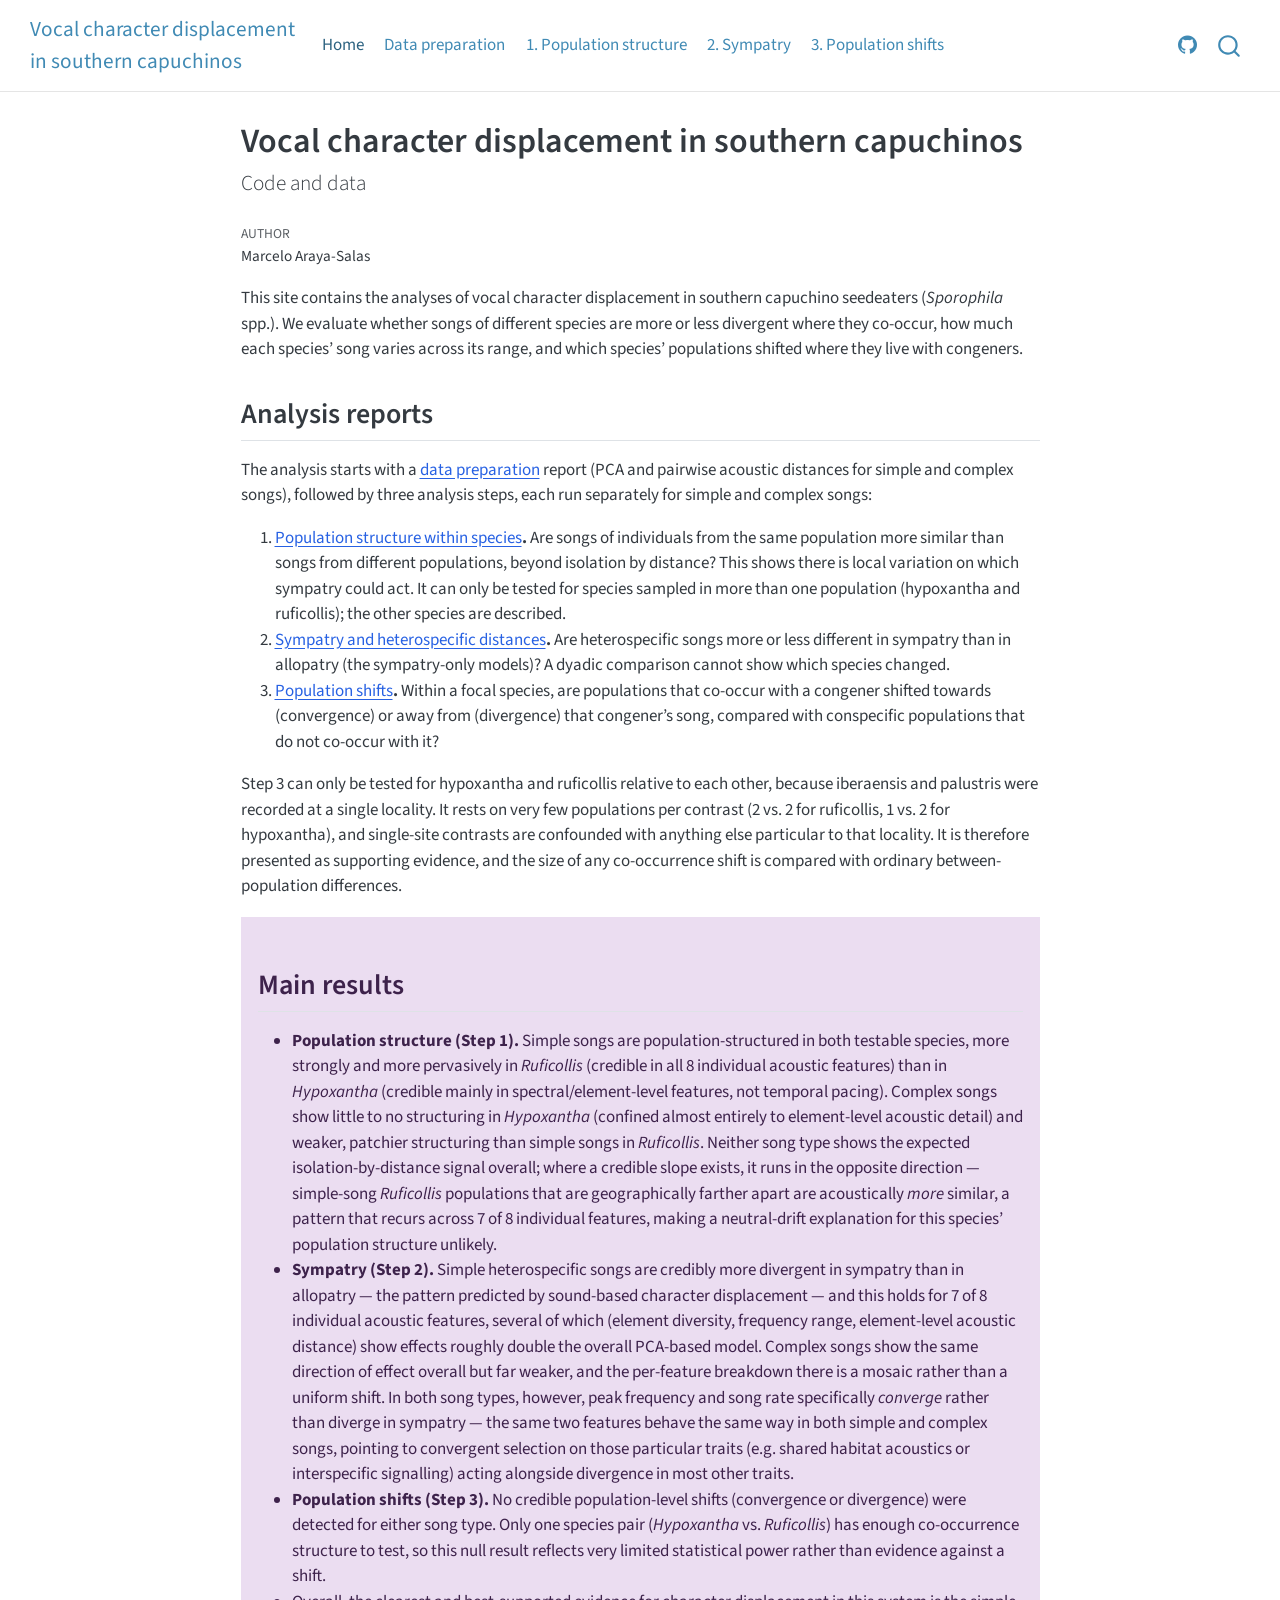
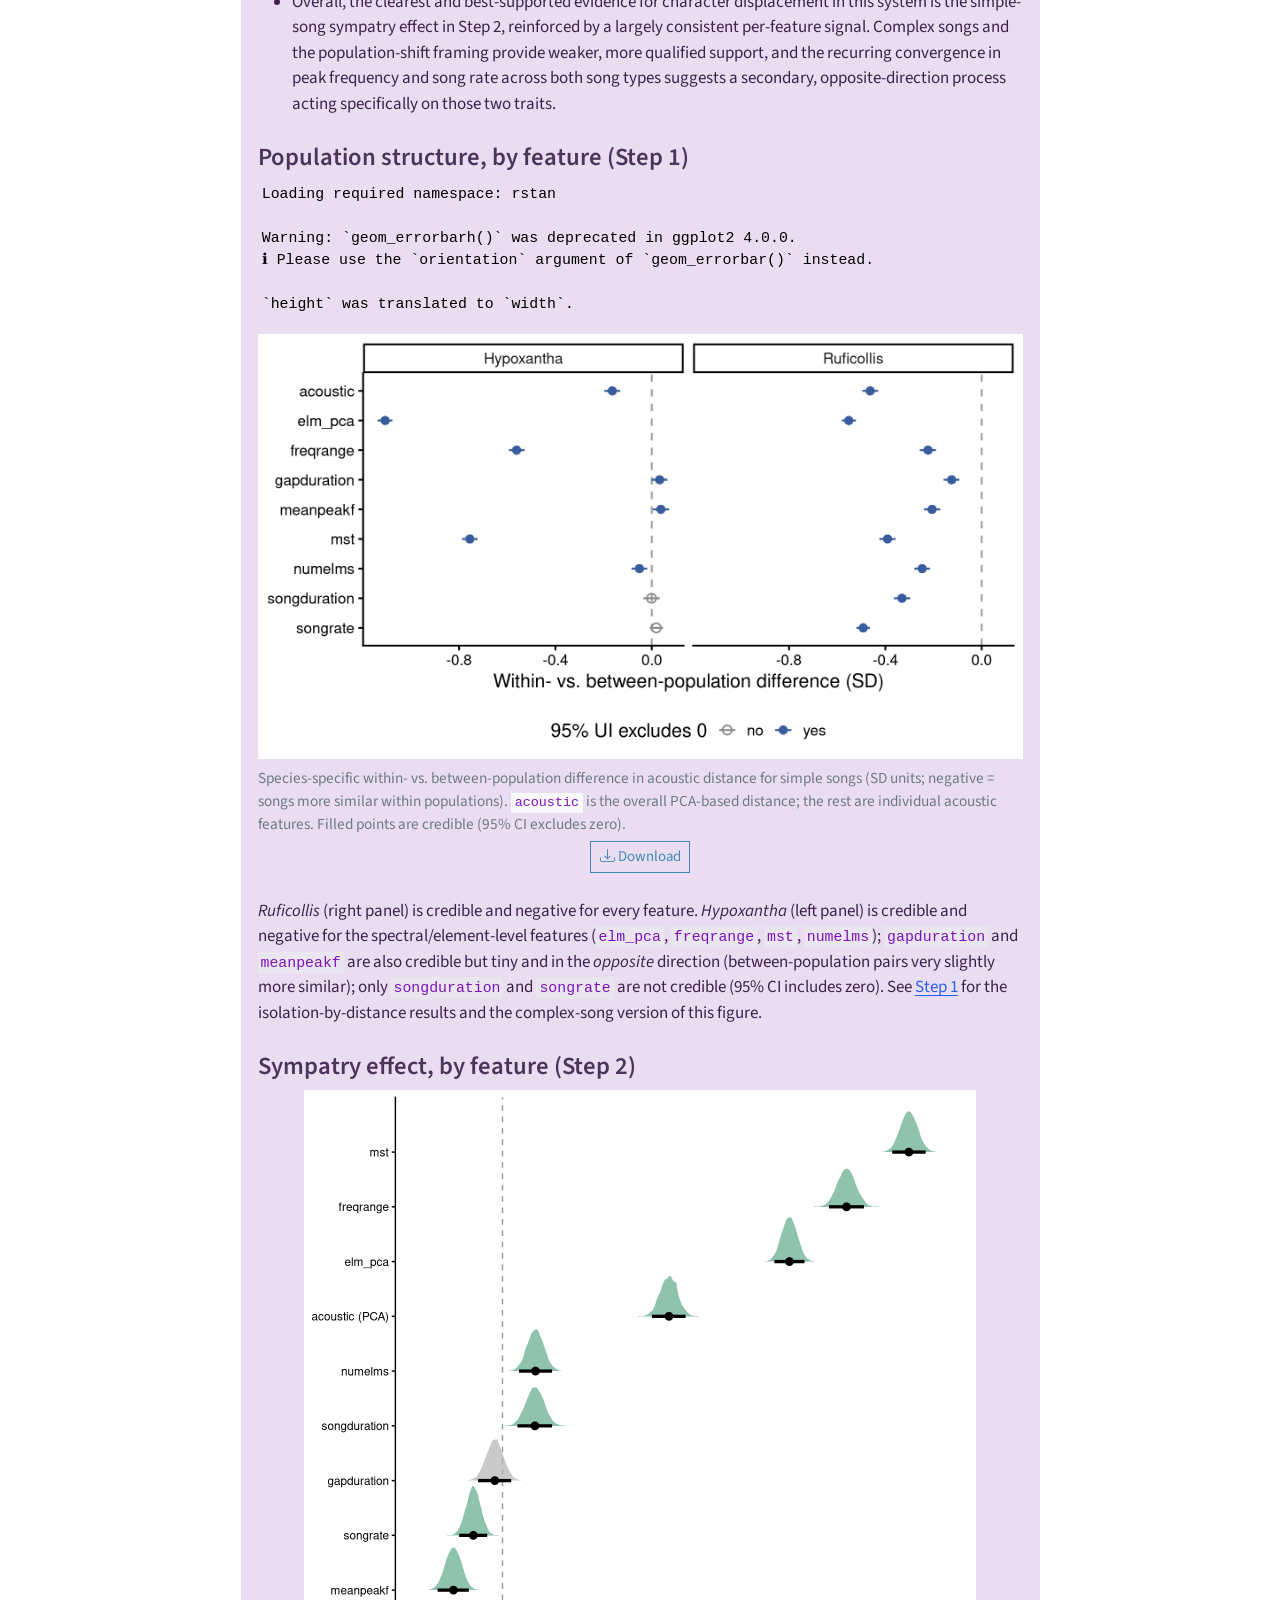
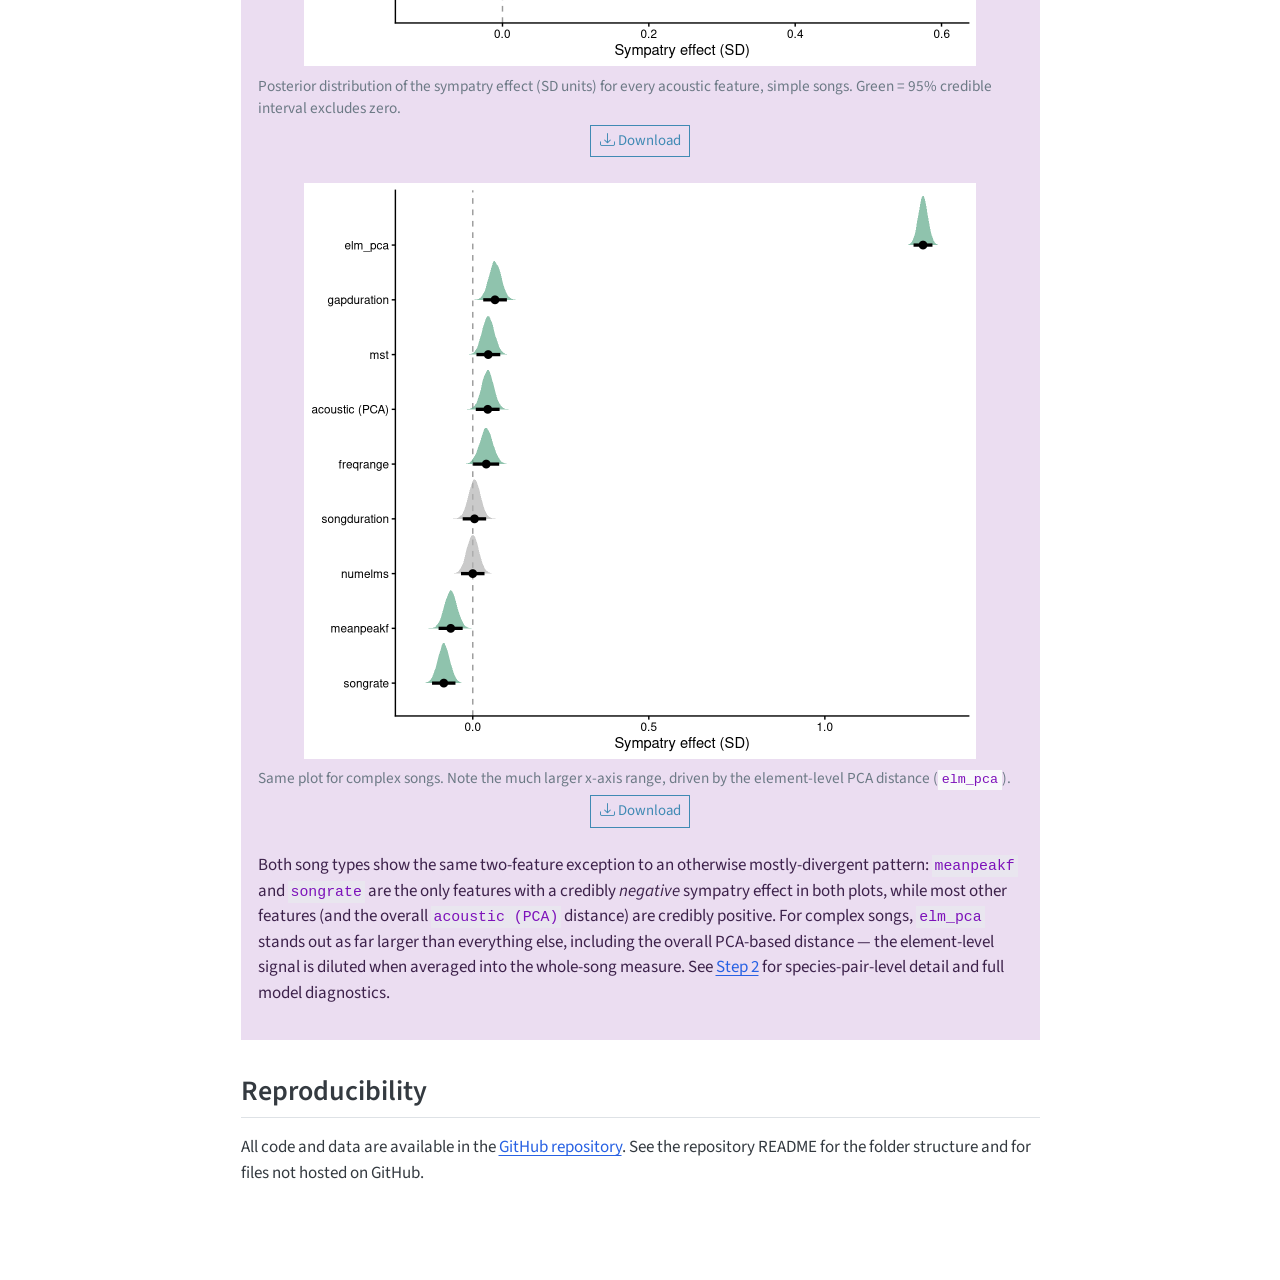
<file: index.html>
<!DOCTYPE html>
<html xmlns="http://www.w3.org/1999/xhtml" lang="en" xml:lang="en"><head>

<meta charset="utf-8">
<meta name="generator" content="quarto-1.10.19">

<meta name="viewport" content="width=device-width, initial-scale=1.0, user-scalable=yes">

<meta name="author" content="Marcelo Araya-Salas">

<title>Vocal character displacement in southern capuchinos – Vocal character displacementin southern capuchinos</title>
<style>
/* Default styles provided by pandoc.
** See https://pandoc.org/MANUAL.html#variables-for-html for config info.
*/
span.smallcaps{font-variant: small-caps;}
div.columns{display: flex; gap: 1.5em;}
div.column{flex: auto;}
@media screen {
div.columns{gap: min(4vw, 1.5em);}
div.column{overflow-x: auto;}
}
div.hanging-indent{margin-left: 1.5em; text-indent: -1.5em;}
ul.task-list{list-style: none;}
ul.task-list li input[type="checkbox"] {
  width: 0.8em;
  margin: 0 0.8em 0.2em -1em; /* quarto-specific, see https://github.com/quarto-dev/quarto-cli/issues/4556 */ 
  vertical-align: middle;
}
</style>


<script src="site_libs/quarto-nav/quarto-nav.js"></script>
<script src="site_libs/quarto-nav/headroom.min.js"></script>
<script src="site_libs/clipboard/clipboard.min.js"></script>
<script src="site_libs/quarto-search/autocomplete.umd.js"></script>
<script src="site_libs/quarto-search/fuse.min.js"></script>
<script src="site_libs/quarto-search/quarto-search.js"></script>
<meta name="quarto:offset" content="./">
<script src="site_libs/quarto-html/quarto.js" type="module"></script>
<script src="site_libs/quarto-html/tabsets/tabsets.js" type="module"></script>
<script src="site_libs/quarto-html/popper.min.js"></script>
<script src="site_libs/quarto-html/tippy.umd.min.js"></script>
<script src="site_libs/quarto-html/anchor.min.js"></script>
<link href="site_libs/quarto-html/tippy.css" rel="stylesheet">
<link href="site_libs/quarto-html/quarto-syntax-highlighting-bf27225e3a48a9273f3daa8f8e829971.css" rel="stylesheet" id="quarto-text-highlighting-styles">
<script src="site_libs/bootstrap/bootstrap.min.js"></script>
<link href="site_libs/bootstrap/bootstrap-icons.css" rel="stylesheet">
<link href="site_libs/bootstrap/bootstrap-070bf938d0a851c3af7fea234073bdf2.min.css" rel="stylesheet" append-hash="true" id="quarto-bootstrap" data-mode="light">
<script id="quarto-search-options" type="application/json">{
  "location": "navbar",
  "copy-button": false,
  "collapse-after": 3,
  "panel-placement": "end",
  "type": "overlay",
  "limit": 50,
  "keyboard-shortcut": [
    "f",
    "/",
    "s"
  ],
  "show-item-context": false,
  "language": {
    "search-no-results-text": "No results",
    "search-matching-documents-text": "matching documents",
    "search-copy-link-title": "Copy link to search",
    "search-hide-matches-text": "Hide additional matches",
    "search-more-match-text": "more match in this document",
    "search-more-matches-text": "more matches in this document",
    "search-clear-button-title": "Clear",
    "search-text-placeholder": "",
    "search-detached-cancel-button-title": "Cancel",
    "search-submit-button-title": "Submit",
    "search-label": "Search"
  }
}</script>


<link rel="stylesheet" href="styles.css">
</head>

<body class="nav-fixed fullcontent quarto-light">

<div id="quarto-search-results"></div>
  <header id="quarto-header" class="headroom fixed-top">
    <nav class="navbar navbar-expand-lg " data-bs-theme="dark">
      <div class="navbar-container container-fluid">
      <div class="navbar-brand-container mx-auto">
    <a class="navbar-brand" href="./index.html">
    <span class="navbar-title">Vocal character displacement<br>in southern capuchinos</span>
    </a>
  </div>
            <div id="quarto-search" class="" title="Search"></div>
          <button class="navbar-toggler" type="button" data-bs-toggle="collapse" data-bs-target="#navbarCollapse" aria-controls="navbarCollapse" role="menu" aria-expanded="false" aria-label="Toggle navigation" onclick="if (window.quartoToggleHeadroom) { window.quartoToggleHeadroom(); }">
  <span class="navbar-toggler-icon"></span>
</button>
          <div class="collapse navbar-collapse" id="navbarCollapse">
            <ul class="navbar-nav navbar-nav-scroll me-auto">
  <li class="nav-item">
    <a class="nav-link active" href="./index.html" aria-current="page"> 
<span class="menu-text">Home</span></a>
  </li>  
  <li class="nav-item">
    <a class="nav-link" href="./scripts/0_data_preparation.html"> 
<span class="menu-text">Data preparation</span></a>
  </li>  
  <li class="nav-item">
    <a class="nav-link" href="./scripts/1_population_structure.html"> 
<span class="menu-text">1. Population structure</span></a>
  </li>  
  <li class="nav-item">
    <a class="nav-link" href="./scripts/2_sympatry_and_heterospecific_distances.html"> 
<span class="menu-text">2. Sympatry</span></a>
  </li>  
  <li class="nav-item">
    <a class="nav-link" href="./scripts/3_population_shifts.html"> 
<span class="menu-text">3. Population shifts</span></a>
  </li>  
</ul>
            <ul class="navbar-nav navbar-nav-scroll ms-auto">
  <li class="nav-item compact">
    <a class="nav-link" href="https://github.com/maRce10/vocal_character_displacement_in_southern_capuchinos"> <i class="bi bi-github" role="img" aria-label="GitHub repository">
</i> 
<span class="menu-text"></span></a>
  </li>  
</ul>
          </div> <!-- /navcollapse -->
            <div class="quarto-navbar-tools">
</div>
      </div> <!-- /container-fluid -->
    </nav>
</header>
<!-- content -->
<div id="quarto-content" class="quarto-container page-columns page-rows-contents page-layout-article page-navbar">
<!-- sidebar -->
<!-- margin-sidebar -->
    
<!-- main -->
<main class="content" id="quarto-document-content">

<header id="title-block-header" class="quarto-title-block default">
<div class="quarto-title">
<h1 class="title">Vocal character displacement in southern capuchinos</h1>
<p class="subtitle lead">Code and data</p>
</div>



<div class="quarto-title-meta">

    <div>
    <div class="quarto-title-meta-heading">Author</div>
    <div class="quarto-title-meta-contents">
             <p>Marcelo Araya-Salas </p>
          </div>
  </div>
    
  
    
  </div>
  


</header>


<p>This site contains the analyses of vocal character displacement in southern capuchino seedeaters (<em>Sporophila</em> spp.). We evaluate whether songs of different species are more or less divergent where they co-occur, how much each species’ song varies across its range, and which species’ populations shifted where they live with congeners.</p>
<section id="analysis-reports" class="level2">
<h2 class="anchored" data-anchor-id="analysis-reports">Analysis reports</h2>
<p>The analysis starts with a <a href="./scripts/0_data_preparation.html">data preparation</a> report (PCA and pairwise acoustic distances for simple and complex songs), followed by three analysis steps, each run separately for simple and complex songs:</p>
<ol type="1">
<li><strong><a href="./scripts/1_population_structure.html">Population structure within species</a>.</strong> Are songs of individuals from the same population more similar than songs from different populations, beyond isolation by distance? This shows there is local variation on which sympatry could act. It can only be tested for species sampled in more than one population (hypoxantha and ruficollis); the other species are described.</li>
<li><strong><a href="./scripts/2_sympatry_and_heterospecific_distances.html">Sympatry and heterospecific distances</a>.</strong> Are heterospecific songs more or less different in sympatry than in allopatry (the sympatry-only models)? A dyadic comparison cannot show which species changed.</li>
<li><strong><a href="./scripts/3_population_shifts.html">Population shifts</a>.</strong> Within a focal species, are populations that co-occur with a congener shifted towards (convergence) or away from (divergence) that congener’s song, compared with conspecific populations that do not co-occur with it?</li>
</ol>
<p>Step 3 can only be tested for hypoxantha and ruficollis relative to each other, because iberaensis and palustris were recorded at a single locality. It rests on very few populations per contrast (2 vs.&nbsp;2 for ruficollis, 1 vs.&nbsp;2 for hypoxantha), and single-site contrasts are confounded with anything else particular to that locality. It is therefore presented as supporting evidence, and the size of any co-occurrence shift is compared with ordinary between-population differences.</p>
</section>
<section id="main-results" class="level2 alert alert-info">
<h2 class="anchored" data-anchor-id="main-results">Main results</h2>
<ul>
<li><strong>Population structure (Step 1).</strong> Simple songs are population-structured in both testable species, more strongly and more pervasively in <em>Ruficollis</em> (credible in all 8 individual acoustic features) than in <em>Hypoxantha</em> (credible mainly in spectral/element-level features, not temporal pacing). Complex songs show little to no structuring in <em>Hypoxantha</em> (confined almost entirely to element-level acoustic detail) and weaker, patchier structuring than simple songs in <em>Ruficollis</em>. Neither song type shows the expected isolation-by-distance signal overall; where a credible slope exists, it runs in the opposite direction — simple-song <em>Ruficollis</em> populations that are geographically farther apart are acoustically <em>more</em> similar, a pattern that recurs across 7 of 8 individual features, making a neutral-drift explanation for this species’ population structure unlikely.</li>
<li><strong>Sympatry (Step 2).</strong> Simple heterospecific songs are credibly more divergent in sympatry than in allopatry — the pattern predicted by sound-based character displacement — and this holds for 7 of 8 individual acoustic features, several of which (element diversity, frequency range, element-level acoustic distance) show effects roughly double the overall PCA-based model. Complex songs show the same direction of effect overall but far weaker, and the per-feature breakdown there is a mosaic rather than a uniform shift. In both song types, however, peak frequency and song rate specifically <em>converge</em> rather than diverge in sympatry — the same two features behave the same way in both simple and complex songs, pointing to convergent selection on those particular traits (e.g.&nbsp;shared habitat acoustics or interspecific signalling) acting alongside divergence in most other traits.</li>
<li><strong>Population shifts (Step 3).</strong> No credible population-level shifts (convergence or divergence) were detected for either song type. Only one species pair (<em>Hypoxantha</em> vs.&nbsp;<em>Ruficollis</em>) has enough co-occurrence structure to test, so this null result reflects very limited statistical power rather than evidence against a shift.</li>
<li>Overall, the clearest and best-supported evidence for character displacement in this system is the simple-song sympatry effect in Step 2, reinforced by a largely consistent per-feature signal. Complex songs and the population-shift framing provide weaker, more qualified support, and the recurring convergence in peak frequency and song rate across both song types suggests a secondary, opposite-direction process acting specifically on those two traits.</li>
</ul>
<section id="population-structure-by-feature-step-1" class="level3">
<h3 class="anchored" data-anchor-id="population-structure-by-feature-step-1">Population structure, by feature (Step 1)</h3>
<div class="cell">
<div class="cell-output cell-output-stderr">
<pre><code>Loading required namespace: rstan</code></pre>
</div>
<div class="cell-output cell-output-stderr">
<pre><code>Warning: `geom_errorbarh()` was deprecated in ggplot2 4.0.0.
ℹ Please use the `orientation` argument of `geom_errorbar()` instead.</code></pre>
</div>
<div class="cell-output cell-output-stderr">
<pre><code>`height` was translated to `width`.</code></pre>
</div>
<div class="cell-output-display">
<div class="quarto-figure quarto-figure-center">
<figure class="figure">
<p><img src="index_files/figure-html/step1 figure-1.png" class="img-fluid figure-img" width="864"></p>
<figcaption>Species-specific within- vs.&nbsp;between-population difference in acoustic distance for simple songs (SD units; negative = songs more similar within populations). <code>acoustic</code> is the overall PCA-based distance; the rest are individual acoustic features. Filled points are credible (95% CI excludes zero).</figcaption>
</figure>
</div>
</div>
</div>
<p><em>Ruficollis</em> (right panel) is credible and negative for every feature. <em>Hypoxantha</em> (left panel) is credible and negative for the spectral/element-level features (<code>elm_pca</code>, <code>freqrange</code>, <code>mst</code>, <code>numelms</code>); <code>gapduration</code> and <code>meanpeakf</code> are also credible but tiny and in the <em>opposite</em> direction (between-population pairs very slightly more similar); only <code>songduration</code> and <code>songrate</code> are not credible (95% CI includes zero). See <a href="./scripts/1_population_structure.html">Step 1</a> for the isolation-by-distance results and the complex-song version of this figure.</p>
</section>
<section id="sympatry-effect-by-feature-step-2" class="level3">
<h3 class="anchored" data-anchor-id="sympatry-effect-by-feature-step-2">Sympatry effect, by feature (Step 2)</h3>
<div class="cell">
<div class="cell-output-display">
<div class="quarto-figure quarto-figure-center">
<figure class="figure">
<p><img src="index_files/figure-html/step2 figure simple-1.png" class="img-fluid figure-img" width="672"></p>
<figcaption>Posterior distribution of the sympatry effect (SD units) for every acoustic feature, simple songs. Green = 95% credible interval excludes zero.</figcaption>
</figure>
</div>
</div>
</div>
<div class="cell">
<div class="cell-output-display">
<div class="quarto-figure quarto-figure-center">
<figure class="figure">
<p><img src="index_files/figure-html/step2 figure complex-1.png" class="img-fluid figure-img" width="672"></p>
<figcaption>Same plot for complex songs. Note the much larger x-axis range, driven by the element-level PCA distance (<code>elm_pca</code>).</figcaption>
</figure>
</div>
</div>
</div>
<p>Both song types show the same two-feature exception to an otherwise mostly-divergent pattern: <code>meanpeakf</code> and <code>songrate</code> are the only features with a credibly <em>negative</em> sympatry effect in both plots, while most other features (and the overall <code>acoustic (PCA)</code> distance) are credibly positive. For complex songs, <code>elm_pca</code> stands out as far larger than everything else, including the overall PCA-based distance — the element-level signal is diluted when averaged into the whole-song measure. See <a href="./scripts/2_sympatry_and_heterospecific_distances.html">Step 2</a> for species-pair-level detail and full model diagnostics.</p>
</section>
</section>
<section id="reproducibility" class="level2">
<h2 class="anchored" data-anchor-id="reproducibility">Reproducibility</h2>
<p>All code and data are available in the <a href="https://github.com/maRce10/vocal_character_displacement_in_southern_capuchinos">GitHub repository</a>. See the repository README for the folder structure and for files not hosted on GitHub.</p>


</section>

</main> <!-- /main -->
<script>
// Add a "Download" button below every figure in the page content.
// The button links to the figure's image file (all figures are saved at 300 dpi).
document.addEventListener("DOMContentLoaded", function () {
  document.querySelectorAll("main img").forEach(function (img) {
    var src = img.getAttribute("src");
    if (!src || src.indexOf("data:") === 0) return;

    var fileName = decodeURIComponent(src.split("/").pop().split("?")[0]);

    var link = document.createElement("a");
    link.href = src;
    link.setAttribute("download", fileName);
    link.className = "btn btn-outline-primary btn-sm";
    link.innerHTML = '<i class="bi bi-download"></i> Download';
    link.title = "Download " + fileName;

    var wrapper = document.createElement("div");
    wrapper.className = "figure-download";
    wrapper.appendChild(link);

    // place the button after the figure (below its caption) or after the image's container
    var anchor = img.closest("figure") || img.closest("p") || img;
    anchor.insertAdjacentElement("afterend", wrapper);
  });
});
</script>
<script id="quarto-html-after-body" type="application/javascript">
  window.document.addEventListener("DOMContentLoaded", function (event) {
    const icon = "";
    const anchorJS = new window.AnchorJS();
    anchorJS.options = {
      placement: 'right',
      icon: icon
    };
    anchorJS.add('.anchored');
    const isCodeAnnotation = (el) => {
      for (const clz of el.classList) {
        if (clz.startsWith('code-annotation-')) {                     
          return true;
        }
      }
      return false;
    }
    const onCopySuccess = function(e) {
      // button target
      const button = e.trigger;
      // don't keep focus
      button.blur();
      // flash "checked"
      button.classList.add('code-copy-button-checked');
      var currentTitle = button.getAttribute("title");
      button.setAttribute("title", "Copied!");
      let tooltip;
      if (window.bootstrap) {
        button.setAttribute("data-bs-toggle", "tooltip");
        button.setAttribute("data-bs-placement", "left");
        button.setAttribute("data-bs-title", "Copied!");
        tooltip = new bootstrap.Tooltip(button, 
          { trigger: "manual", 
            customClass: "code-copy-button-tooltip",
            offset: [0, -8]});
        tooltip.show();    
      }
      setTimeout(function() {
        if (tooltip) {
          tooltip.hide();
          button.removeAttribute("data-bs-title");
          button.removeAttribute("data-bs-toggle");
          button.removeAttribute("data-bs-placement");
        }
        button.setAttribute("title", currentTitle);
        button.classList.remove('code-copy-button-checked');
      }, 1000);
      // clear code selection
      e.clearSelection();
    }
    const getTextToCopy = function(trigger) {
      const outerScaffold = trigger.parentElement.cloneNode(true);
      const codeEl = outerScaffold.querySelector('code');
      for (const childEl of codeEl.children) {
        if (isCodeAnnotation(childEl)) {
          childEl.remove();
        }
      }
      return codeEl.innerText;
    }
    const clipboard = new window.ClipboardJS('.code-copy-button:not([data-in-quarto-modal])', {
      text: getTextToCopy
    });
    clipboard.on('success', onCopySuccess);
    if (window.document.getElementById('quarto-embedded-source-code-modal')) {
      const clipboardModal = new window.ClipboardJS('.code-copy-button[data-in-quarto-modal]', {
        text: getTextToCopy,
        container: window.document.getElementById('quarto-embedded-source-code-modal')
      });
      clipboardModal.on('success', onCopySuccess);
    }
      var localhostRegex = new RegExp(/^(?:http|https):\/\/localhost\:?[0-9]*\//);
      var mailtoRegex = new RegExp(/^mailto:/);
        var filterRegex = new RegExp("https:\/\/marce10\.github\.io\/vocal_character_displacement_in_southern_capuchinos\/");
      var isInternal = (href) => {
          return filterRegex.test(href) || localhostRegex.test(href) || mailtoRegex.test(href);
      }
      // Inspect non-navigation links and adorn them if external
     var links = window.document.querySelectorAll('a[href]:not(.nav-link):not(.navbar-brand):not(.toc-action):not(.sidebar-link):not(.sidebar-item-toggle):not(.pagination-link):not(.no-external):not([aria-hidden]):not(.dropdown-item):not(.quarto-navigation-tool):not(.about-link)');
      for (var i=0; i<links.length; i++) {
        const link = links[i];
        if (!isInternal(link.href)) {
          // undo the damage that might have been done by quarto-nav.js in the case of
          // links that we want to consider external
          if (link.dataset.originalHref !== undefined) {
            link.href = link.dataset.originalHref;
          }
        }
      }
    function tippyHover(el, contentFn, onTriggerFn, onUntriggerFn) {
      const config = {
        allowHTML: true,
        maxWidth: 500,
        delay: 100,
        arrow: false,
        appendTo: function(el) {
            return el.parentElement;
        },
        interactive: true,
        interactiveBorder: 10,
        theme: 'quarto',
        placement: 'bottom-start',
      };
      if (contentFn) {
        config.content = contentFn;
      }
      if (onTriggerFn) {
        config.onTrigger = onTriggerFn;
      }
      if (onUntriggerFn) {
        config.onUntrigger = onUntriggerFn;
      }
      window.tippy(el, config); 
    }
    const noterefs = window.document.querySelectorAll('a[role="doc-noteref"]');
    for (var i=0; i<noterefs.length; i++) {
      const ref = noterefs[i];
      tippyHover(ref, function() {
        // use id or data attribute instead here
        let href = ref.getAttribute('data-footnote-href') || ref.getAttribute('href');
        try { href = new URL(href).hash; } catch {}
        const id = href.replace(/^#\/?/, "");
        const note = window.document.getElementById(id);
        if (note) {
          return note.innerHTML;
        } else {
          return "";
        }
      });
    }
    const xrefs = window.document.querySelectorAll('a.quarto-xref');
    const processXRef = (id, note) => {
      // Strip column container classes
      const stripColumnClz = (el) => {
        el.classList.remove("page-full", "page-columns");
        if (el.children) {
          for (const child of el.children) {
            stripColumnClz(child);
          }
        }
      }
      stripColumnClz(note)
      if (id === null || id.startsWith('sec-')) {
        // Special case sections, only their first couple elements
        const container = document.createElement("div");
        if (note.children && note.children.length > 2) {
          container.appendChild(note.children[0].cloneNode(true));
          for (let i = 1; i < note.children.length; i++) {
            const child = note.children[i];
            if (child.tagName === "P" && child.innerText === "") {
              continue;
            } else {
              container.appendChild(child.cloneNode(true));
              break;
            }
          }
          if (window.Quarto?.typesetMath) {
            window.Quarto.typesetMath(container);
          }
          return container.innerHTML
        } else {
          if (window.Quarto?.typesetMath) {
            window.Quarto.typesetMath(note);
          }
          return note.innerHTML;
        }
      } else {
        // Remove any anchor links if they are present
        const anchorLink = note.querySelector('a.anchorjs-link');
        if (anchorLink) {
          anchorLink.remove();
        }
        if (window.Quarto?.typesetMath) {
          window.Quarto.typesetMath(note);
        }
        if (note.classList.contains("callout")) {
          return note.outerHTML;
        } else {
          return note.innerHTML;
        }
      }
    }
    for (var i=0; i<xrefs.length; i++) {
      const xref = xrefs[i];
      tippyHover(xref, undefined, function(instance) {
        instance.disable();
        let url = xref.getAttribute('href');
        let hash = undefined; 
        if (url.startsWith('#')) {
          hash = url;
        } else {
          try { hash = new URL(url).hash; } catch {}
        }
        if (hash) {
          const id = hash.replace(/^#\/?/, "");
          const note = window.document.getElementById(id);
          if (note !== null) {
            try {
              const html = processXRef(id, note.cloneNode(true));
              instance.setContent(html);
            } finally {
              instance.enable();
              instance.show();
            }
          } else {
            // See if we can fetch this
            fetch(url.split('#')[0])
            .then(res => res.text())
            .then(html => {
              const parser = new DOMParser();
              const htmlDoc = parser.parseFromString(html, "text/html");
              const note = htmlDoc.getElementById(id);
              if (note !== null) {
                const html = processXRef(id, note);
                instance.setContent(html);
              } 
            }).finally(() => {
              instance.enable();
              instance.show();
            });
          }
        } else {
          // See if we can fetch a full url (with no hash to target)
          // This is a special case and we should probably do some content thinning / targeting
          fetch(url)
          .then(res => res.text())
          .then(html => {
            const parser = new DOMParser();
            const htmlDoc = parser.parseFromString(html, "text/html");
            const note = htmlDoc.querySelector('main.content');
            if (note !== null) {
              // This should only happen for chapter cross references
              // (since there is no id in the URL)
              // remove the first header
              if (note.children.length > 0 && note.children[0].tagName === "HEADER") {
                note.children[0].remove();
              }
              const html = processXRef(null, note);
              instance.setContent(html);
            } 
          }).finally(() => {
            instance.enable();
            instance.show();
          });
        }
      }, function(instance) {
      });
    }
        let selectedAnnoteEl;
        const selectorForAnnotation = ( cell, annotation) => {
          let cellAttr = 'data-code-cell="' + cell + '"';
          let lineAttr = 'data-code-annotation="' +  annotation + '"';
          const selector = 'span[' + cellAttr + '][' + lineAttr + ']';
          return selector;
        }
        const selectCodeLines = (annoteEl) => {
          const doc = window.document;
          const targetCell = annoteEl.getAttribute("data-target-cell");
          const targetAnnotation = annoteEl.getAttribute("data-target-annotation");
          const annoteSpan = window.document.querySelector(selectorForAnnotation(targetCell, targetAnnotation));
          const lines = annoteSpan.getAttribute("data-code-lines").split(",");
          const lineIds = lines.map((line) => {
            return targetCell + "-" + line;
          })
          let top = null;
          let height = null;
          let parent = null;
          if (lineIds.length > 0) {
              //compute the position of the single el (top and bottom and make a div)
              const el = window.document.getElementById(lineIds[0]);
              top = el.offsetTop;
              height = el.offsetHeight;
              parent = el.parentElement.parentElement;
            if (lineIds.length > 1) {
              const lastEl = window.document.getElementById(lineIds[lineIds.length - 1]);
              const bottom = lastEl.offsetTop + lastEl.offsetHeight;
              height = bottom - top;
            }
            if (top !== null && height !== null && parent !== null) {
              // cook up a div (if necessary) and position it 
              let div = window.document.getElementById("code-annotation-line-highlight");
              if (div === null) {
                div = window.document.createElement("div");
                div.setAttribute("id", "code-annotation-line-highlight");
                div.style.position = 'absolute';
                parent.appendChild(div);
              }
              div.style.top = top - 2 + "px";
              div.style.height = height + 4 + "px";
              div.style.left = 0;
              let gutterDiv = window.document.getElementById("code-annotation-line-highlight-gutter");
              if (gutterDiv === null) {
                gutterDiv = window.document.createElement("div");
                gutterDiv.setAttribute("id", "code-annotation-line-highlight-gutter");
                gutterDiv.style.position = 'absolute';
                const codeCell = window.document.getElementById(targetCell);
                const gutter = codeCell.querySelector('.code-annotation-gutter');
                gutter.appendChild(gutterDiv);
              }
              gutterDiv.style.top = top - 2 + "px";
              gutterDiv.style.height = height + 4 + "px";
            }
            selectedAnnoteEl = annoteEl;
          }
        };
        const unselectCodeLines = () => {
          const elementsIds = ["code-annotation-line-highlight", "code-annotation-line-highlight-gutter"];
          elementsIds.forEach((elId) => {
            const div = window.document.getElementById(elId);
            if (div) {
              div.remove();
            }
          });
          selectedAnnoteEl = undefined;
        };
          // Handle positioning of the toggle
      window.addEventListener(
        "resize",
        throttle(() => {
          elRect = undefined;
          if (selectedAnnoteEl) {
            selectCodeLines(selectedAnnoteEl);
          }
        }, 10)
      );
      function throttle(fn, ms) {
      let throttle = false;
      let timer;
        return (...args) => {
          if(!throttle) { // first call gets through
              fn.apply(this, args);
              throttle = true;
          } else { // all the others get throttled
              if(timer) clearTimeout(timer); // cancel #2
              timer = setTimeout(() => {
                fn.apply(this, args);
                timer = throttle = false;
              }, ms);
          }
        };
      }
        // Attach click handler to the DT
        const annoteDls = window.document.querySelectorAll('dt[data-target-cell]');
        for (const annoteDlNode of annoteDls) {
          annoteDlNode.addEventListener('click', (event) => {
            const clickedEl = event.target;
            if (clickedEl !== selectedAnnoteEl) {
              unselectCodeLines();
              const activeEl = window.document.querySelector('dt[data-target-cell].code-annotation-active');
              if (activeEl) {
                activeEl.classList.remove('code-annotation-active');
              }
              selectCodeLines(clickedEl);
              clickedEl.classList.add('code-annotation-active');
            } else {
              // Unselect the line
              unselectCodeLines();
              clickedEl.classList.remove('code-annotation-active');
            }
          });
        }
    const findCites = (el) => {
      const parentEl = el.parentElement;
      if (parentEl) {
        const cites = parentEl.dataset.cites;
        if (cites) {
          return {
            el,
            cites: cites.split(' ')
          };
        } else {
          return findCites(el.parentElement)
        }
      } else {
        return undefined;
      }
    };
    var bibliorefs = window.document.querySelectorAll('a[role="doc-biblioref"]');
    for (var i=0; i<bibliorefs.length; i++) {
      const ref = bibliorefs[i];
      const citeInfo = findCites(ref);
      if (citeInfo) {
        tippyHover(citeInfo.el, function() {
          var popup = window.document.createElement('div');
          citeInfo.cites.forEach(function(cite) {
            var citeDiv = window.document.createElement('div');
            citeDiv.classList.add('hanging-indent');
            citeDiv.classList.add('csl-entry');
            var biblioDiv = window.document.getElementById('ref-' + cite);
            if (biblioDiv) {
              citeDiv.innerHTML = biblioDiv.innerHTML;
            }
            popup.appendChild(citeDiv);
          });
          return popup.innerHTML;
        });
      }
    }
  });
  </script>
</div> <!-- /content -->




</body></html>
</file>
<file: site_libs/quarto-html/tippy.css>
.tippy-box[data-animation=fade][data-state=hidden]{opacity:0}[data-tippy-root]{max-width:calc(100vw - 10px)}.tippy-box{position:relative;background-color:#333;color:#fff;border-radius:4px;font-size:14px;line-height:1.4;white-space:normal;outline:0;transition-property:transform,visibility,opacity}.tippy-box[data-placement^=top]>.tippy-arrow{bottom:0}.tippy-box[data-placement^=top]>.tippy-arrow:before{bottom:-7px;left:0;border-width:8px 8px 0;border-top-color:initial;transform-origin:center top}.tippy-box[data-placement^=bottom]>.tippy-arrow{top:0}.tippy-box[data-placement^=bottom]>.tippy-arrow:before{top:-7px;left:0;border-width:0 8px 8px;border-bottom-color:initial;transform-origin:center bottom}.tippy-box[data-placement^=left]>.tippy-arrow{right:0}.tippy-box[data-placement^=left]>.tippy-arrow:before{border-width:8px 0 8px 8px;border-left-color:initial;right:-7px;transform-origin:center left}.tippy-box[data-placement^=right]>.tippy-arrow{left:0}.tippy-box[data-placement^=right]>.tippy-arrow:before{left:-7px;border-width:8px 8px 8px 0;border-right-color:initial;transform-origin:center right}.tippy-box[data-inertia][data-state=visible]{transition-timing-function:cubic-bezier(.54,1.5,.38,1.11)}.tippy-arrow{width:16px;height:16px;color:#333}.tippy-arrow:before{content:"";position:absolute;border-color:transparent;border-style:solid}.tippy-content{position:relative;padding:5px 9px;z-index:1}
</file>
<file: site_libs/quarto-html/quarto-syntax-highlighting-bf27225e3a48a9273f3daa8f8e829971.css>
/* quarto syntax highlight colors */
:root {
  --quarto-hl-ot-color: #003B4F;
  --quarto-hl-at-color: #657422;
  --quarto-hl-ss-color: #20794D;
  --quarto-hl-an-color: #5E5E5E;
  --quarto-hl-fu-color: #4758AB;
  --quarto-hl-st-color: #20794D;
  --quarto-hl-cf-color: #003B4F;
  --quarto-hl-op-color: #5E5E5E;
  --quarto-hl-er-color: #AD0000;
  --quarto-hl-bn-color: #AD0000;
  --quarto-hl-al-color: #AD0000;
  --quarto-hl-va-color: #111111;
  --quarto-hl-bu-color: inherit;
  --quarto-hl-ex-color: inherit;
  --quarto-hl-pp-color: #AD0000;
  --quarto-hl-in-color: #5E5E5E;
  --quarto-hl-vs-color: #20794D;
  --quarto-hl-wa-color: #5E5E5E;
  --quarto-hl-do-color: #5E5E5E;
  --quarto-hl-im-color: #00769E;
  --quarto-hl-ch-color: #20794D;
  --quarto-hl-dt-color: #AD0000;
  --quarto-hl-fl-color: #AD0000;
  --quarto-hl-co-color: #5E5E5E;
  --quarto-hl-cv-color: #5E5E5E;
  --quarto-hl-cn-color: #8f5902;
  --quarto-hl-sc-color: #5E5E5E;
  --quarto-hl-dv-color: #AD0000;
  --quarto-hl-kw-color: #003B4F;
}

/* other quarto variables */
:root {
  --quarto-font-monospace: SFMono-Regular, Menlo, Monaco, Consolas, "Liberation Mono", "Courier New", monospace;
}

/* syntax highlight based on Pandoc's rules */
pre > code.sourceCode > span {
  color: #003B4F;
}

code.sourceCode > span {
  color: #003B4F;
}

div.sourceCode,
div.sourceCode pre.sourceCode {
  color: #003B4F;
}

/* Normal */
code span {
  color: #003B4F;
}

/* Alert */
code span.al {
  color: #AD0000;
  font-style: inherit;
}

/* Annotation */
code span.an {
  color: #5E5E5E;
  font-style: inherit;
}

/* Attribute */
code span.at {
  color: #657422;
  font-style: inherit;
}

/* BaseN */
code span.bn {
  color: #AD0000;
  font-style: inherit;
}

/* BuiltIn */
code span.bu {
  font-style: inherit;
}

/* ControlFlow */
code span.cf {
  color: #003B4F;
  font-weight: bold;
  font-style: inherit;
}

/* Char */
code span.ch {
  color: #20794D;
  font-style: inherit;
}

/* Constant */
code span.cn {
  color: #8f5902;
  font-style: inherit;
}

/* Comment */
code span.co {
  color: #5E5E5E;
  font-style: inherit;
}

/* CommentVar */
code span.cv {
  color: #5E5E5E;
  font-style: italic;
}

/* Documentation */
code span.do {
  color: #5E5E5E;
  font-style: italic;
}

/* DataType */
code span.dt {
  color: #AD0000;
  font-style: inherit;
}

/* DecVal */
code span.dv {
  color: #AD0000;
  font-style: inherit;
}

/* Error */
code span.er {
  color: #AD0000;
  font-style: inherit;
}

/* Extension */
code span.ex {
  font-style: inherit;
}

/* Float */
code span.fl {
  color: #AD0000;
  font-style: inherit;
}

/* Function */
code span.fu {
  color: #4758AB;
  font-style: inherit;
}

/* Import */
code span.im {
  color: #00769E;
  font-style: inherit;
}

/* Information */
code span.in {
  color: #5E5E5E;
  font-style: inherit;
}

/* Keyword */
code span.kw {
  color: #003B4F;
  font-weight: bold;
  font-style: inherit;
}

/* Operator */
code span.op {
  color: #5E5E5E;
  font-style: inherit;
}

/* Other */
code span.ot {
  color: #003B4F;
  font-style: inherit;
}

/* Preprocessor */
code span.pp {
  color: #AD0000;
  font-style: inherit;
}

/* SpecialChar */
code span.sc {
  color: #5E5E5E;
  font-style: inherit;
}

/* SpecialString */
code span.ss {
  color: #20794D;
  font-style: inherit;
}

/* String */
code span.st {
  color: #20794D;
  font-style: inherit;
}

/* Variable */
code span.va {
  color: #111111;
  font-style: inherit;
}

/* VerbatimString */
code span.vs {
  color: #20794D;
  font-style: inherit;
}

/* Warning */
code span.wa {
  color: #5E5E5E;
  font-style: italic;
}

.prevent-inlining {
  content: "</";
}

/*# sourceMappingURL=8be38f48d34c45af72792cbd699585e7.css.map */
</file>
<file: styles.css>
/* white navbar with a thin divider */
.navbar {
    background-color: #ffffff !important;
    border-bottom: 1px solid #e5e5e5;
}

.navbar .navbar-title,
.navbar .nav-link {
    color: #408AB4 !important;
}

.navbar .nav-link.active,
.navbar .nav-link:hover {
    color: #2c6280 !important;
}

/* download button added below each figure (see _figure-download.html) */
.figure-download {
    text-align: center;
    margin: 0.25rem 0 1.5rem 0;
}

.figure-download .btn {
    color: #408AB4;
    border-color: #408AB4;
}

.figure-download .btn:hover {
    color: #ffffff;
    background-color: #408AB4;
}

.figure-gallery img {
    border: 1px solid #eeeeee;
}
</file>
